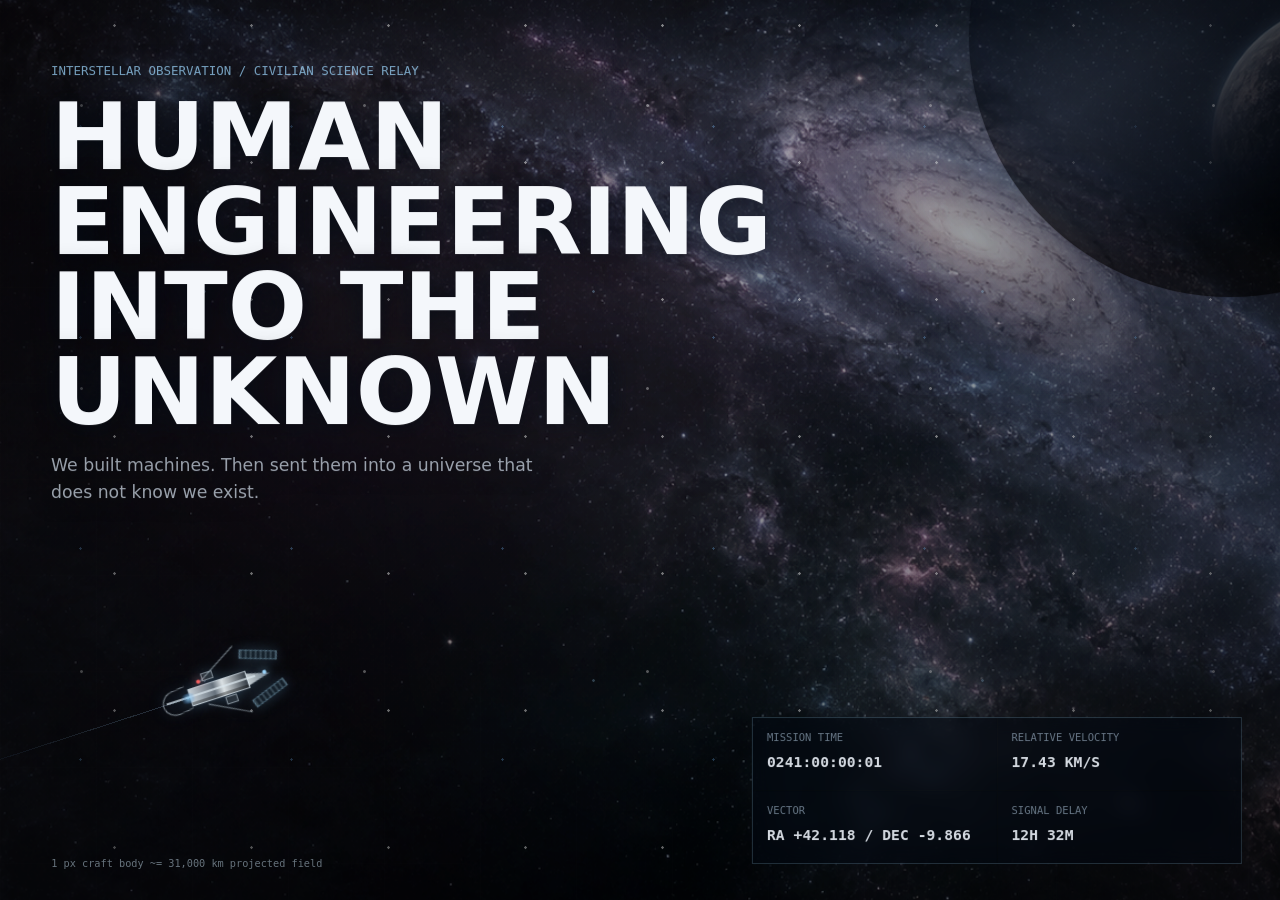
<file: index.html>
<!DOCTYPE html>
<html lang="en">
  <head>
    <meta charset="UTF-8" />
    <meta name="viewport" content="width=device-width, initial-scale=1.0" />
    <title>Human Engineering Into The Unknown</title>
    <link
      rel="icon"
      href='data:image/svg+xml,<svg xmlns="http://www.w3.org/2000/svg" viewBox="0 0 64 64"><rect width="64" height="64" fill="%2301040a"/><circle cx="44" cy="18" r="12" fill="%239ed8ff" opacity=".55"/><path d="M14 43l31-17-17 31-4-12z" fill="%23dbe2e5"/></svg>'
    />
    <link rel="stylesheet" href="styles.css" />
  </head>
  <body>
    <main class="cosmos" aria-label="A tiny spacecraft traveling into a vast galaxy">
      <div class="layer backdrop" data-depth="0.02" aria-hidden="true"></div>
      <div class="layer stars stars-far" data-depth="0.04" aria-hidden="true"></div>
      <div class="layer stars stars-near" data-depth="0.09" aria-hidden="true"></div>
      <div class="layer galaxy-glow" data-depth="0.14" aria-hidden="true"></div>
      <div class="layer nebula" data-depth="0.2" aria-hidden="true"></div>
      <div class="layer celestial" data-depth="0.27" aria-hidden="true">
        <div class="planet-shadow"></div>
      </div>

      <section class="mission-copy" data-depth="0.08">
        <p class="eyebrow">INTERSTELLAR OBSERVATION / CIVILIAN SCIENCE RELAY</p>
        <h1>HUMAN ENGINEERING<br />INTO THE UNKNOWN</h1>
        <p class="quiet-line">
          We built machines. Then sent them into a universe that does not know we exist.
        </p>
      </section>

      <section class="telemetry" aria-label="Mission telemetry" data-depth="0.18">
        <div>
          <span>MISSION TIME</span>
          <strong id="mission-time">0000:00:00:00</strong>
        </div>
        <div>
          <span>RELATIVE VELOCITY</span>
          <strong id="velocity">17.42 KM/S</strong>
        </div>
        <div>
          <span>VECTOR</span>
          <strong id="vector">RA +42.116 / DEC -09.882</strong>
        </div>
        <div>
          <span>SIGNAL DELAY</span>
          <strong id="delay">11H 31M</strong>
        </div>
      </section>

      <figure class="spacecraft" data-depth="0.42" tabindex="0" aria-label="Tiny engineered spacecraft">
        <div class="craft-trajectory"></div>
        <div class="craft-body">
          <span class="nose"></span>
          <span class="bus"></span>
          <span class="spine"></span>
          <span class="instrument instrument-a"></span>
          <span class="instrument instrument-b"></span>
          <span class="dish"></span>
          <span class="boom boom-a"></span>
          <span class="boom boom-b"></span>
          <span class="radiator radiator-a"></span>
          <span class="radiator radiator-b"></span>
          <span class="nav-light nav-blue"></span>
          <span class="nav-light nav-red"></span>
          <span class="engine"></span>
        </div>
        <figcaption>
          <span>SC-17 / HYDROGEN CLOCK LOCKED</span>
          <strong>Telemetry carrier stable</strong>
        </figcaption>
      </figure>

      <div class="scale-readout" aria-hidden="true">
        <span>1 px craft body ~= 31,000 km projected field</span>
      </div>
    </main>

    <script src="script.js"></script>
  </body>
</html>
</file>
<file: styles.css>
:root {
  color-scheme: dark;
  --white: #f4f7fb;
  --cold: #9ed8ff;
  --signal: #ff6262;
  --muted: rgba(221, 233, 246, 0.68);
}

* {
  box-sizing: border-box;
}

html,
body {
  width: 100%;
  height: 100%;
  margin: 0;
  overflow: hidden;
  background: #02040a;
  font-family: Inter, system-ui, -apple-system, BlinkMacSystemFont, "Segoe UI", sans-serif;
}

body {
  cursor: crosshair;
}

.cosmos {
  position: relative;
  width: 100vw;
  height: 100vh;
  min-height: 560px;
  overflow: hidden;
  isolation: isolate;
  background:
    radial-gradient(circle at 78% 18%, rgba(135, 185, 255, 0.18), transparent 18%),
    radial-gradient(circle at 18% 88%, rgba(62, 91, 124, 0.22), transparent 32%),
    #01030a;
}

.cosmos::before {
  content: "";
  position: absolute;
  inset: 0;
  z-index: 20;
  pointer-events: none;
  background:
    linear-gradient(90deg, rgba(255, 255, 255, 0.035) 1px, transparent 1px),
    linear-gradient(0deg, rgba(255, 255, 255, 0.025) 1px, transparent 1px);
  background-size: 96px 96px;
  mask-image: radial-gradient(circle at 72% 30%, transparent 0 28%, black 80%);
  opacity: 0.23;
}

.cosmos::after {
  content: "";
  position: absolute;
  inset: 0;
  z-index: 30;
  pointer-events: none;
  background:
    radial-gradient(circle at 50% 50%, transparent 0 46%, rgba(0, 0, 0, 0.42) 100%),
    linear-gradient(180deg, rgba(1, 4, 10, 0.1), rgba(0, 0, 0, 0.36));
}

.layer,
.mission-copy,
.telemetry,
.spacecraft {
  transform: translate3d(calc(var(--px, 0) * 1px), calc(var(--py, 0) * 1px), 0);
  transition: transform 180ms ease-out;
  will-change: transform;
}

.layer {
  position: absolute;
  inset: -8vh -8vw;
  pointer-events: none;
}

.backdrop {
  z-index: 1;
  background-image: linear-gradient(120deg, rgba(0, 0, 0, 0.18), rgba(0, 0, 0, 0.02)), url("assets/cosmic-backdrop.png");
  background-size: cover;
  background-position: center;
  filter: saturate(0.88) contrast(1.04) brightness(0.82);
}

.stars {
  z-index: 2;
  opacity: 0.82;
  background-repeat: repeat;
}

.stars-far {
  background-image:
    radial-gradient(circle, rgba(255, 255, 255, 0.72) 0 1px, transparent 1.5px),
    radial-gradient(circle, rgba(121, 190, 255, 0.48) 0 1px, transparent 1.3px);
  background-size: 137px 137px, 211px 211px;
  background-position: 11px 29px, 77px 93px;
}

.stars-near {
  z-index: 6;
  opacity: 0.52;
  background-image:
    radial-gradient(circle, rgba(255, 255, 255, 0.86) 0 1px, transparent 1.8px),
    radial-gradient(circle, rgba(162, 214, 255, 0.72) 0 1px, transparent 1.6px);
  background-size: 283px 283px, 389px 389px;
  background-position: 42px 36px, 112px 169px;
}

.galaxy-glow {
  z-index: 4;
  opacity: 0.74;
  background:
    radial-gradient(ellipse at 78% 18%, rgba(224, 235, 255, 0.22), transparent 13%),
    radial-gradient(ellipse at 69% 24%, rgba(118, 159, 255, 0.2), transparent 24%),
    conic-gradient(from 23deg at 72% 24%, transparent 0deg, rgba(185, 198, 255, 0.16) 34deg, transparent 76deg, rgba(114, 157, 208, 0.12) 118deg, transparent 180deg, rgba(209, 147, 196, 0.1) 230deg, transparent 320deg);
  mix-blend-mode: screen;
  filter: blur(1px);
}

.nebula {
  z-index: 7;
  opacity: 0.48;
  background:
    radial-gradient(ellipse at 58% 68%, rgba(73, 145, 180, 0.16), transparent 36%),
    radial-gradient(ellipse at 39% 42%, rgba(116, 61, 121, 0.18), transparent 32%),
    radial-gradient(ellipse at 86% 58%, rgba(27, 77, 121, 0.2), transparent 27%);
  filter: blur(18px);
  mix-blend-mode: screen;
}

.celestial {
  z-index: 5;
}

.planet-shadow {
  position: absolute;
  top: -17vmin;
  right: -12vmin;
  width: min(58vmin, 560px);
  aspect-ratio: 1;
  border-radius: 50%;
  background:
    radial-gradient(circle at 28% 32%, rgba(198, 224, 242, 0.21), transparent 0 14%),
    radial-gradient(circle at 36% 35%, rgba(74, 99, 131, 0.28), rgba(10, 19, 35, 0.92) 47%, rgba(0, 0, 0, 0.98) 67%);
  box-shadow:
    -48px 72px 120px rgba(75, 115, 153, 0.18),
    inset -32px -18px 64px rgba(0, 0, 0, 0.88);
  opacity: 0.62;
}

.mission-copy {
  position: absolute;
  left: clamp(18px, 4vw, 72px);
  top: clamp(22px, 7vh, 88px);
  z-index: 40;
  max-width: min(590px, calc(100vw - 36px));
  color: var(--white);
  text-shadow: 0 0 24px rgba(4, 11, 22, 0.78);
}

.eyebrow,
.telemetry span,
.scale-readout,
figcaption {
  font-family: "Space Mono", ui-monospace, SFMono-Regular, Menlo, monospace;
  letter-spacing: 0;
}

.eyebrow {
  margin: 0 0 16px;
  color: rgba(158, 216, 255, 0.72);
  font-size: clamp(0.62rem, 1.1vw, 0.78rem);
}

h1 {
  margin: 0;
  font-size: clamp(2.1rem, 7.3vw, 6.9rem);
  line-height: 0.91;
  font-weight: 700;
  letter-spacing: 0;
}

.quiet-line {
  max-width: 520px;
  margin: 18px 0 0;
  color: var(--muted);
  font-size: clamp(0.9rem, 1.7vw, 1.08rem);
  line-height: 1.55;
}

.telemetry {
  position: absolute;
  right: clamp(16px, 3vw, 54px);
  bottom: clamp(18px, 4vh, 54px);
  z-index: 45;
  display: grid;
  grid-template-columns: repeat(2, minmax(132px, 1fr));
  gap: 1px;
  width: min(490px, calc(100vw - 32px));
  border: 1px solid rgba(158, 216, 255, 0.2);
  background: rgba(2, 6, 12, 0.34);
  backdrop-filter: blur(10px);
}

.telemetry div {
  min-height: 72px;
  padding: 13px 14px;
  background: rgba(5, 12, 22, 0.28);
}

.telemetry span {
  display: block;
  margin-bottom: 9px;
  color: rgba(186, 210, 232, 0.55);
  font-size: 0.66rem;
}

.telemetry strong {
  color: rgba(243, 248, 255, 0.88);
  font-family: "Space Mono", ui-monospace, SFMono-Regular, Menlo, monospace;
  font-size: clamp(0.72rem, 1.45vw, 0.92rem);
  font-weight: 700;
  letter-spacing: 0;
}

.spacecraft {
  --craft-length: clamp(94px, 7vw, 130px);
  position: absolute;
  left: clamp(34px, 12vw, 190px);
  bottom: clamp(120px, 20vh, 230px);
  z-index: 50;
  width: calc(var(--craft-length) * 1.55);
  height: calc(var(--craft-length) * 0.72);
  margin: 0;
  outline: none;
  animation: vesselDrift 12s ease-in-out infinite;
}

.craft-body {
  position: absolute;
  inset: 0;
  transform: rotate(-18deg);
  filter: drop-shadow(0 0 7px rgba(125, 202, 255, 0.28));
}

.bus,
.nose,
.spine,
.instrument,
.dish,
.boom,
.radiator,
.nav-light,
.engine {
  position: absolute;
  display: block;
}

.bus {
  left: 23%;
  top: 37%;
  width: 42%;
  height: 27%;
  border: 1px solid rgba(219, 231, 240, 0.65);
  background: linear-gradient(90deg, #c7d0d6, #66717c 42%, #dbe2e5 58%, #343c45);
  box-shadow: inset 0 -3px 0 rgba(0, 0, 0, 0.36);
}

.nose {
  left: 61%;
  top: 39%;
  width: 20%;
  height: 23%;
  clip-path: polygon(0 0, 100% 50%, 0 100%);
  background: linear-gradient(90deg, #d8e1e4, #687481);
}

.spine {
  left: 7%;
  top: 48%;
  width: 64%;
  height: 2px;
  background: rgba(220, 232, 239, 0.74);
}

.instrument {
  width: 8%;
  height: 12%;
  border: 1px solid rgba(210, 225, 233, 0.55);
  background: #29323b;
}

.instrument-a {
  left: 35%;
  top: 21%;
}

.instrument-b {
  left: 47%;
  top: 65%;
}

.dish {
  left: 4%;
  top: 32%;
  width: 19%;
  height: 37%;
  border: 1px solid rgba(210, 222, 230, 0.64);
  border-right-color: transparent;
  border-radius: 50% 0 0 50%;
  transform: rotate(-7deg);
}

.boom {
  height: 1px;
  background: rgba(198, 216, 226, 0.58);
  transform-origin: left center;
}

.boom-a {
  left: 32%;
  top: 32%;
  width: 34%;
  transform: rotate(-30deg);
}

.boom-b {
  left: 34%;
  top: 66%;
  width: 31%;
  transform: rotate(28deg);
}

.radiator {
  width: 26%;
  height: 13%;
  border: 1px solid rgba(145, 196, 225, 0.42);
  background:
    repeating-linear-gradient(90deg, rgba(166, 205, 224, 0.26) 0 2px, rgba(25, 37, 47, 0.6) 2px 5px),
    rgba(17, 26, 35, 0.78);
}

.radiator-a {
  left: 64%;
  top: 13%;
  transform: rotate(19deg);
}

.radiator-b {
  left: 64%;
  top: 72%;
  transform: rotate(-19deg);
}

.nav-light {
  width: 4px;
  height: 4px;
  border-radius: 50%;
  animation: navPulse 2.8s ease-in-out infinite;
}

.nav-blue {
  left: 76%;
  top: 45%;
  background: var(--cold);
  box-shadow: 0 0 9px var(--cold);
}

.nav-red {
  left: 31%;
  top: 28%;
  background: var(--signal);
  box-shadow: 0 0 8px var(--signal);
  animation-delay: 1.2s;
}

.engine {
  left: 16%;
  top: 43%;
  width: 13%;
  height: 15%;
  border-radius: 50%;
  background: radial-gradient(circle, rgba(154, 217, 255, 0.85), rgba(96, 160, 220, 0.34) 42%, transparent 70%);
  box-shadow: -12px 0 26px rgba(96, 174, 255, 0.22);
  animation: enginePulse 4.8s ease-in-out infinite;
}

.craft-trajectory {
  position: absolute;
  right: 54%;
  top: 52%;
  width: 34vw;
  height: 1px;
  transform: rotate(-18deg);
  transform-origin: right center;
  background: linear-gradient(90deg, transparent, rgba(108, 174, 233, 0.1), rgba(180, 220, 255, 0.4));
  opacity: 0.62;
}

figcaption {
  position: absolute;
  left: 6px;
  top: calc(100% + 15px);
  width: max-content;
  max-width: 220px;
  padding-left: 12px;
  border-left: 1px solid rgba(158, 216, 255, 0.34);
  color: rgba(215, 231, 244, 0.7);
  font-size: 0.58rem;
  line-height: 1.6;
  opacity: 0;
  transform: translateY(6px);
  transition: opacity 220ms ease, transform 220ms ease;
}

figcaption strong,
figcaption span {
  display: block;
}

.spacecraft:hover figcaption,
.spacecraft:focus-visible figcaption {
  opacity: 1;
  transform: translateY(0);
}

.scale-readout {
  position: absolute;
  left: clamp(18px, 4vw, 72px);
  bottom: clamp(18px, 3.5vh, 48px);
  z-index: 46;
  color: rgba(190, 212, 229, 0.52);
  font-size: 0.64rem;
}

@keyframes vesselDrift {
  0%,
  100% {
    translate: 0 0;
    rotate: 0deg;
  }
  48% {
    translate: 7px -9px;
    rotate: -0.8deg;
  }
}

@keyframes navPulse {
  0%,
  100% {
    opacity: 0.42;
  }
  50% {
    opacity: 1;
  }
}

@keyframes enginePulse {
  0%,
  100% {
    opacity: 0.46;
    transform: scaleX(0.82);
  }
  50% {
    opacity: 0.86;
    transform: scaleX(1.16);
  }
}

@media (max-width: 760px) {
  .cosmos {
    min-height: 100svh;
  }

  .mission-copy {
    top: 28px;
  }

  .quiet-line {
    max-width: 82vw;
  }

  .telemetry {
    right: 14px;
    bottom: 16px;
    grid-template-columns: 1fr 1fr;
    width: calc(100vw - 28px);
  }

  .telemetry div {
    min-height: 60px;
    padding: 10px;
  }

  .spacecraft {
    --craft-length: clamp(66px, 19vw, 86px);
    left: 10vw;
    bottom: 31vh;
  }

  figcaption,
  .scale-readout {
    display: none;
  }
}

@media (prefers-reduced-motion: reduce) {
  *,
  *::before,
  *::after {
    animation-duration: 0.001ms !important;
    animation-iteration-count: 1 !important;
    scroll-behavior: auto !important;
    transition-duration: 0.001ms !important;
  }
}
</file>
